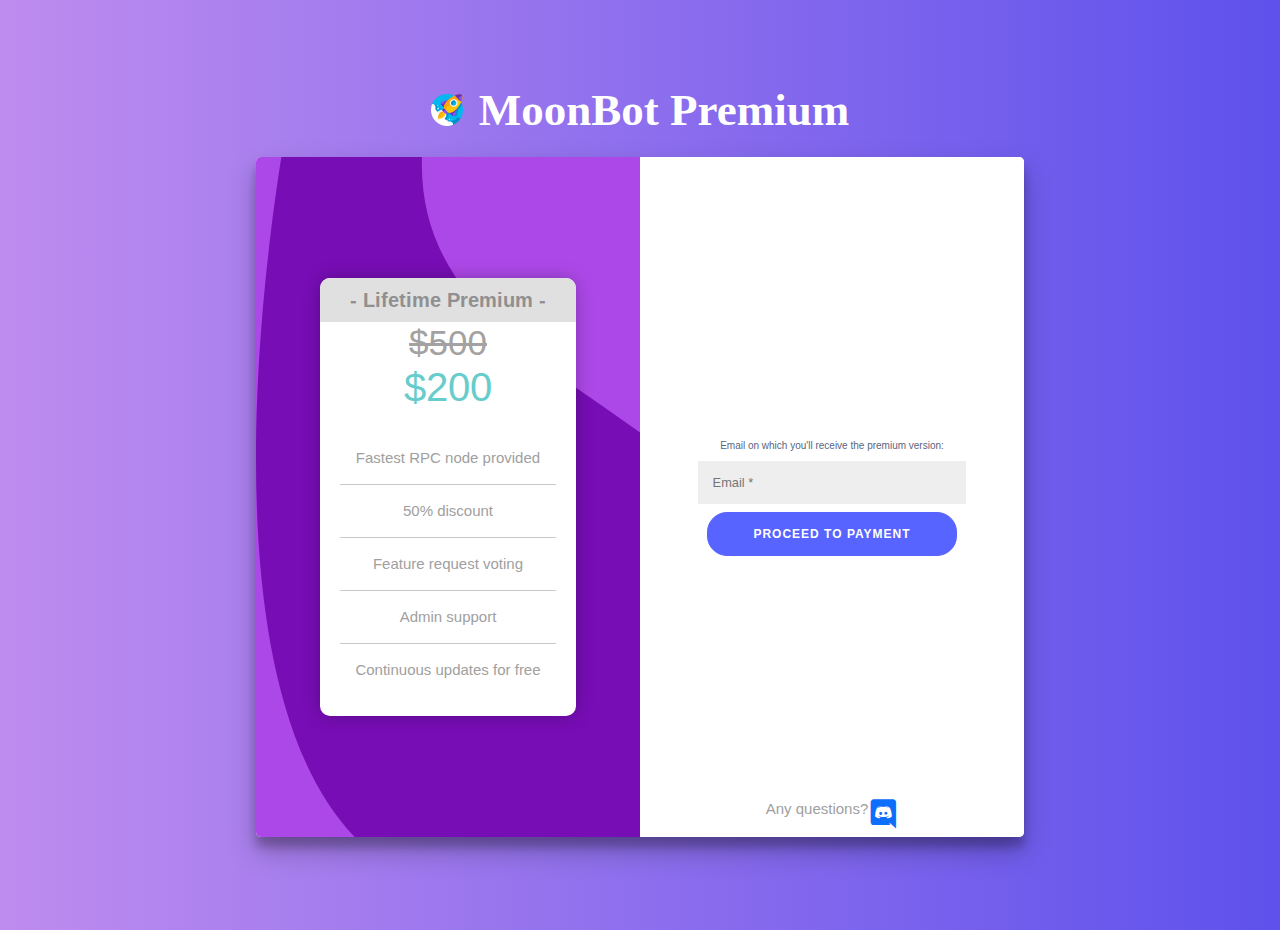
<file: wwwroot/purchase.html>
<!DOCTYPE html>
<html class="no-js" lang="">

<head>
	<meta charset="utf-8" />
	<meta http-equiv="x-ua-compatible" content="ie=edge" />
	<title>MoonBot - Multiplatform snipe bot</title>
	<meta property="og:title" content="MoonBot - Multiplatform snipe bot">
	<meta property="og:description" content="Moonbot helps you snipe tokens as soon as they become available, getting you the best price possible!">
	<meta property="og:image" content="https://moonbotapp.com/assets/img/hero/app-main-og.png">
	<meta property="og:type" content="article" />
	<meta property="og:url" content="https://moonbotapp.com/" />
	<meta name="description" content="Moonbot helps you buy tokens as soon as they become available, getting you the best price possible!" />
	<meta name="viewport" content="width=device-width, initial-scale=1" />
	<link rel="shortcut icon" type="image/x-icon" href="assets/img/logo/32x32.png" />
	<!-- ======== CSS here ======== -->
	<link rel="stylesheet" href="assets/css/bootstrap.min.css" />
	<link rel="stylesheet" href="assets/css/lineicons.css" />
	<link rel="stylesheet" href="assets/css/main.css" />
	<link rel="stylesheet" href="assets/css/emailForm.css" />
</head>

<body>
	<!-- ======== header end ======== -->
	<!-- ======== hero-section start ======== -->
	<header class="header-email">
		<div class="navbar">
			<a class="navbar-brand" href="index.html">
				<img src="assets/img/logo/32x32.png" alt="Logo" />
			</a>
			<h1 style="font-family: 'Trebuchet MS';">MoonBot Premium</h1>
		</div>
	</header>
	<section id="home" class="hero-section-price-contact-container">
		<div class="price-contact-container">
			<div class="price-contact-form-container">
				<div class="left-container">
					<div class="left-inner-container">

						<div class="price-table-wrapper">

							<div class="pricing-table featured-table">
								<h2 class="pricing-table__header">- Lifetime Premium -</h2>
								<h3 class="pricing-table-previous__price">$500</h3>
								<h3 class="pricing-table__price">$200</h3>
								<ul class="pricing-table__list">
									<li>Fastest RPC node provided</li>
									<li>50% discount</li>
									<li>Feature request voting</li>
									<li>Admin support</li>
									<li>Continuous updates for free</li>
								</ul>
							</div>

						</div>
					</div>
				</div>
				<div class="right-container">
					<div class="right-inner-container">
						<form>
							<label for="email-id-input">Email on which you'll receive the premium version:</label>
							<input id="email-id-input" type="email" placeholder="Email *" />

							<button id="payment-proceed-btn" class="button-form">Proceed to payment</button>
						</form>
					</div>
					<div class="footer-container">
						<div class="support_url">
							Any questions? <span><a href="https://discord.gg/wcY3AHeYpC" target="_blank"><i class="lni lni-discord"></i></a></span>
						</div>
					</div>
				</div>
			</div>
		</div>
	</section>
	<!-- ======== JS here ======== -->
	<script src="assets/js/bootstrap.bundle.min.js"></script>
	<script>
        var currentPrice = 200;
        document.getElementById('payment-proceed-btn').addEventListener('click', (e) => {
            e.preventDefault();
            var button = document.getElementById('payment-proceed-btn');
            button.disabled = true;

            var emailId = document.getElementById('email-id-input').value;

            var emailRegex = /^[^\s@]+@[^\s@]+\.[^\s@]+$/;

            if (!emailRegex.test(emailId)) {
                alert("Please enter a valid email address for the email.");
                button.disabled = false;
                return;
            }

            // Prepare the request body
            var requestBody = {
                "price_amount": currentPrice,
                "price_currency": "usd",
                "order_id": emailId,
                "order_description": "MoonBot Premium",
                "ipn_callback_url": "https://api.moonbotapp.com/notify",
                "success_url": "https://api.moonbotapp.com/notify",
                "cancel_url": "https://api.moonbotapp.com/notify"
            };

            // Send POST request
            fetch('https://api.nowpayments.io/v1/invoice', {
                method: 'POST',
                headers: {
                    'Content-Type': 'application/json',
                    'x-api-key': 'PAEBAXB-KM04G73-HGDM12J-FF5BWTP'
                },
                body: JSON.stringify(requestBody)
            })
                .then(response => {
                    if (response.ok) {
                        return response.json();
                    } else {
                        throw new Error('Failed to proceed');
                    }
                })
                .then(data => {
                    console.log(data);
                    window.location.href = data.invoice_url;
					var newTab = window.open(data.invoice_url, '_blank'); // Open the invoice URL in a new tab
					window.close(); // Close the current tab
                })
                .catch(error => {
                    console.error(error);
                })
                .finally(() => {
                    button.disabled = false;
                })
        });

	</script>
</body>
</html>
</file>
<file: wwwroot/assets/css/main.css>
@import url("https://fonts.googleapis.com/css2?family=Arimo:wght@400;700&family=Open+Sans&display=swap");

.hero-section .hero-content .scroll-bottom, .feature-section .single-feature .icon, .box-style .icon, .footer .widget-wrapper .footer-widget .socials li a {
    display: -webkit-box;
    display: -ms-flexbox;
    display: flex;
    -webkit-box-pack: center;
    -ms-flex-pack: center;
    justify-content: center;
    -webkit-box-align: center;
    -ms-flex-align: center;
    align-items: center;
}

.app-img {
    border-radius: 15px;
    max-width: 590px;
    height: auto;
    width: 100%;
}


/*===========================
    01.COMMON css 
===========================*/
html {
    scroll-behavior: smooth;
}

body {
    font-family: Arimo;
    font-weight: normal;
    font-style: normal;
    color: #5B657E;
    overflow-x: hidden;
}

* {
    margin: 0;
    padding: 0;
    -webkit-box-sizing: border-box;
    box-sizing: border-box;
}

a:focus,
input:focus,
textarea:focus,
button:focus,
.btn:focus,
.btn.focus,
.btn:not(:disabled):not(.disabled).active,
.btn:not(:disabled):not(.disabled):active {
    text-decoration: none;
    outline: none;
    -webkit-box-shadow: none;
    box-shadow: none;
}

a:hover {
    color: #5864FF;
}

a {
    -webkit-transition: all 0.3s ease-out 0s;
    transition: all 0.3s ease-out 0s;
}

    a,
    a:focus,
    a:hover {
        text-decoration: none;
    }

i,
span,
a {
    display: inline-block;
}

audio,
canvas,
iframe,
img,
svg,
video {
    vertical-align: middle;
}

h1,
h2,
h3,
h4,
h5,
h6 {
    font-family: Arimo;
    font-weight: 700;
    margin: 0px;
    color: #162447;
}

.section-title p {
    font-size: 18px;
    line-height: 28px;
}

h1 a,
h2 a,
h3 a,
h4 a,
h5 a,
h6 a {
    color: inherit;
}

h1 {
    font-size: 45px;
}

@media only screen and (min-width: 1200px) and (max-width: 1399px) {
    .section-title h2 {
        font-size: 40px;
    }
}

@media only screen and (min-width: 992px) and (max-width: 1199px) {
    .section-title h2 {
        font-size: 35px;
    }
}

@media only screen and (min-width: 768px) and (max-width: 991px) {
    .section-title h2 {
        font-size: 40px;
    }
}

@media (max-width: 767px) {
    .section-title h2 {
        font-size: 28px;
    }
  
}

@media only screen and (min-width: 480px) and (max-width: 767px) {
    .section-title h2 {
        font-size: 32px;
    }
}

.section-title span {
    font-size: 25px;
    color: #162447;
    margin-bottom: 30px;
    display: -webkit-box;
    display: -ms-flexbox;
    display: flex;
    -webkit-box-align: center;
    -ms-flex-align: center;
    align-items: center;
}

@media (max-width: 767px) {
    .section-title span {
        font-size: 18px;
    }
}

.section-title span img {
    max-width: 100%;
    margin-right: 20px;
}

h2 {
    font-size: 30px;
}

h3 {
    font-size: 25px;
}

h4 {
    font-size: 20px;
}

h5 {
    font-size: 18px;
}

h6 {
    font-size: 16px;
}

ul,
ol {
    margin: 0px;
    padding: 0px;
    list-style-type: none;
}

p {
    font-size: 18px;
    font-weight: 400;
    line-height: 26px;
    margin: 0px;
    font-family: "Open Sans", sans-serif;
}

.img-bg {
    background-position: center center;
    background-size: cover;
    background-repeat: no-repeat;
    width: 100%;
    height: 100%;
}

.error {
    color: orangered;
}

.success {
    color: green;
}

@media (max-width: 767px) {
    .container {
        padding-left: 20px;
        padding-right: 20px;
    }
}

.main-btn {
    display: inline-block;
    font-weight: 700;
    text-align: center;
    white-space: nowrap;
    vertical-align: middle;
    -webkit-user-select: none;
    -moz-user-select: none;
    -ms-user-select: none;
    user-select: none;
    padding: 18px 38px;
    font-size: 18px;
    border-radius: 50px;
    color: #fff;
    cursor: pointer;
    z-index: 5;
    -webkit-transition: all 0.4s ease-in-out;
    transition: all 0.4s ease-in-out;
    border: none;
    background: #5864FF;
    overflow: hidden;
    margin: 0 10px 0 0;
}
.purchase-button {
    margin-top: 10px;
    padding: 0.3rem 3rem;
}
.purchase-button span{
    color:gold;
    font-size:15px;
}

#download-btn {
    margin-top: 10px;
}
    .main-btn:hover {
        color: #fff;
    }

    .main-btn.border-btn {
        border: 2px solid #5864FF;
        background: transparent;
        color: #5864FF;
    }

.button--loading {
    padding-left: 70px;
}

.button__loader--hide {
    display:none;
}

.loader, .loader:after {
    border-radius: 50%;
    width: 20px;
    height: 20px;
}

.loader {
    font-size: 10px;
    position: relative;
    text-indent: -9999em;
    border-top: 4px solid rgba(255, 255, 255, 0.2);
    border-right: 4px solid rgba(255, 255, 255, 0.2);
    border-bottom: 4px solid rgba(255, 255, 255, 0.2);
    border-left: 4px solid #ffffff;
    transform: translateZ(0);
    animation: loaderSpin 1.1s infinite linear;
}

.button__loader {
    float: left;
    position: absolute;
    left: 30px;
    top: 21px;
    transition: all .2s;
}

@keyframes loaderSpin {
    0% {
        transform: rotate(0deg);
    }

    100% {
        transform: rotate(360deg);
    }
}

.btn-hover {
    position: relative;
    overflow: hidden;
}

    .btn-hover::after {
        content: "";
        position: absolute;
        width: 0%;
        height: 0%;
        border-radius: 50%;
        background: rgba(0, 0, 0, 0.05);
        top: 50%;
        left: 50%;
        padding: 50%;
        z-index: -1;
        -webkit-transition: all 0.3s ease-out 0s;
        transition: all 0.3s ease-out 0s;
        -webkit-transform: translate3d(-50%, -50%, 0) scale(0);
        transform: translate3d(-50%, -50%, 0) scale(0);
    }

    .btn-hover:hover::after {
        -webkit-transform: translate3d(-50%, -50%, 0) scale(1.3);
        transform: translate3d(-50%, -50%, 0) scale(1.3);
    }

.scroll-top {
    width: 45px;
    height: 45px;
    background: #5864FF;
    display: -webkit-box;
    display: -ms-flexbox;
    display: flex;
    -webkit-box-pack: center;
    -ms-flex-pack: center;
    justify-content: center;
    -webkit-box-align: center;
    -ms-flex-align: center;
    align-items: center;
    font-size: 18px;
    color: #fff;
    border-radius: 5px;
    position: fixed;
    bottom: 30px;
    right: 30px;
    z-index: 9;
    cursor: pointer;
    -webkit-transition: all 0.3s ease-out 0s;
    transition: all 0.3s ease-out 0s;
    -webkit-box-shadow: 0px 0px 10px rgba(0, 0, 0, 0.1);
    box-shadow: 0px 0px 10px rgba(0, 0, 0, 0.1);
}

    .scroll-top:hover {
        color: #fff;
        background: rgba(88, 100, 255, 0.8);
    }

@keyframes animation1 {
    0% {
        -webkit-transform: translateY(30px);
        transform: translateY(30px);
    }

    50% {
        -webkit-transform: translateY(-30px);
        transform: translateY(-30px);
    }

    100% {
        -webkit-transform: translateY(30px);
        transform: translateY(30px);
    }
}

@-webkit-keyframes animation1 {
    0% {
        -webkit-transform: translateY(30px);
        transform: translateY(30px);
    }

    50% {
        -webkit-transform: translateY(-30px);
        transform: translateY(-30px);
    }

    100% {
        -webkit-transform: translateY(30px);
        transform: translateY(30px);
    }
}

/*===== All Preloader Style =====*/
.preloader {
    /* Body Overlay */
    position: fixed;
    top: 0;
    left: 0;
    display: table;
    height: 100%;
    width: 100%;
    /* Change Background Color */
    background: #fff;
    z-index: 99999;
}

    .preloader .loader {
        display: table-cell;
        vertical-align: middle;
        text-align: center;
    }

        .preloader .loader .ytp-spinner {
            position: absolute;
            left: 50%;
            top: 50%;
            width: 64px;
            margin-left: -32px;
            z-index: 18;
            pointer-events: none;
        }

            .preloader .loader .ytp-spinner .ytp-spinner-container {
                pointer-events: none;
                position: absolute;
                width: 100%;
                padding-bottom: 100%;
                top: 50%;
                left: 50%;
                margin-top: -50%;
                margin-left: -50%;
                -webkit-animation: ytp-spinner-linspin 1568.2353ms linear infinite;
                animation: ytp-spinner-linspin 1568.2353ms linear infinite;
            }

                .preloader .loader .ytp-spinner .ytp-spinner-container .ytp-spinner-rotator {
                    position: absolute;
                    width: 100%;
                    height: 100%;
                    -webkit-animation: ytp-spinner-easespin 5332ms cubic-bezier(0.4, 0, 0.2, 1) infinite both;
                    animation: ytp-spinner-easespin 5332ms cubic-bezier(0.4, 0, 0.2, 1) infinite both;
                }

                    .preloader .loader .ytp-spinner .ytp-spinner-container .ytp-spinner-rotator .ytp-spinner-left {
                        position: absolute;
                        top: 0;
                        left: 0;
                        bottom: 0;
                        overflow: hidden;
                        right: 50%;
                    }

                    .preloader .loader .ytp-spinner .ytp-spinner-container .ytp-spinner-rotator .ytp-spinner-right {
                        position: absolute;
                        top: 0;
                        right: 0;
                        bottom: 0;
                        overflow: hidden;
                        left: 50%;
                    }

        .preloader .loader .ytp-spinner-circle {
            -webkit-box-sizing: border-box;
            box-sizing: border-box;
            position: absolute;
            width: 200%;
            height: 100%;
            border-style: solid;
            /* Spinner Color */
            border-color: #5864FF #5864FF #ddd;
            border-radius: 50%;
            border-width: 6px;
        }

        .preloader .loader .ytp-spinner-left .ytp-spinner-circle {
            left: 0;
            right: -100%;
            border-right-color: #ddd;
            -webkit-animation: ytp-spinner-left-spin 1333ms cubic-bezier(0.4, 0, 0.2, 1) infinite both;
            animation: ytp-spinner-left-spin 1333ms cubic-bezier(0.4, 0, 0.2, 1) infinite both;
        }

        .preloader .loader .ytp-spinner-right .ytp-spinner-circle {
            left: -100%;
            right: 0;
            border-left-color: #ddd;
            -webkit-animation: ytp-right-spin 1333ms cubic-bezier(0.4, 0, 0.2, 1) infinite both;
            animation: ytp-right-spin 1333ms cubic-bezier(0.4, 0, 0.2, 1) infinite both;
        }

/* Preloader Animations */
@-webkit-keyframes ytp-spinner-linspin {
    to {
        -webkit-transform: rotate(360deg);
        transform: rotate(360deg);
    }
}

@keyframes ytp-spinner-linspin {
    to {
        -webkit-transform: rotate(360deg);
        transform: rotate(360deg);
    }
}

@-webkit-keyframes ytp-spinner-easespin {
    12.5% {
        -webkit-transform: rotate(135deg);
        transform: rotate(135deg);
    }

    25% {
        -webkit-transform: rotate(270deg);
        transform: rotate(270deg);
    }

    37.5% {
        -webkit-transform: rotate(405deg);
        transform: rotate(405deg);
    }

    50% {
        -webkit-transform: rotate(540deg);
        transform: rotate(540deg);
    }

    62.5% {
        -webkit-transform: rotate(675deg);
        transform: rotate(675deg);
    }

    75% {
        -webkit-transform: rotate(810deg);
        transform: rotate(810deg);
    }

    87.5% {
        -webkit-transform: rotate(945deg);
        transform: rotate(945deg);
    }

    to {
        -webkit-transform: rotate(1080deg);
        transform: rotate(1080deg);
    }
}

@keyframes ytp-spinner-easespin {
    12.5% {
        -webkit-transform: rotate(135deg);
        transform: rotate(135deg);
    }

    25% {
        -webkit-transform: rotate(270deg);
        transform: rotate(270deg);
    }

    37.5% {
        -webkit-transform: rotate(405deg);
        transform: rotate(405deg);
    }

    50% {
        -webkit-transform: rotate(540deg);
        transform: rotate(540deg);
    }

    62.5% {
        -webkit-transform: rotate(675deg);
        transform: rotate(675deg);
    }

    75% {
        -webkit-transform: rotate(810deg);
        transform: rotate(810deg);
    }

    87.5% {
        -webkit-transform: rotate(945deg);
        transform: rotate(945deg);
    }

    to {
        -webkit-transform: rotate(1080deg);
        transform: rotate(1080deg);
    }
}

@-webkit-keyframes ytp-spinner-left-spin {
    0% {
        -webkit-transform: rotate(130deg);
        transform: rotate(130deg);
    }

    50% {
        -webkit-transform: rotate(-5deg);
        transform: rotate(-5deg);
    }

    to {
        -webkit-transform: rotate(130deg);
        transform: rotate(130deg);
    }
}

@keyframes ytp-spinner-left-spin {
    0% {
        -webkit-transform: rotate(130deg);
        transform: rotate(130deg);
    }

    50% {
        -webkit-transform: rotate(-5deg);
        transform: rotate(-5deg);
    }

    to {
        -webkit-transform: rotate(130deg);
        transform: rotate(130deg);
    }
}

@-webkit-keyframes ytp-right-spin {
    0% {
        -webkit-transform: rotate(-130deg);
        transform: rotate(-130deg);
    }

    50% {
        -webkit-transform: rotate(5deg);
        transform: rotate(5deg);
    }

    to {
        -webkit-transform: rotate(-130deg);
        transform: rotate(-130deg);
    }
}

@keyframes ytp-right-spin {
    0% {
        -webkit-transform: rotate(-130deg);
        transform: rotate(-130deg);
    }

    50% {
        -webkit-transform: rotate(5deg);
        transform: rotate(5deg);
    }

    to {
        -webkit-transform: rotate(-130deg);
        transform: rotate(-130deg);
    }
}

/*===== NAVBAR =====*/
.navbar-area {
    position: absolute;
    top: 0;
    left: 0;
    width: 100%;
    z-index: 99;
    -webkit-transition: all 0.3s ease-out 0s;
    transition: all 0.3s ease-out 0s;
}

.navbar h1 {
    color: white;
}

.sticky {
    position: fixed;
    z-index: 99;
    background-color: rgba(255, 255, 255, 0.8);
    -webkit-backdrop-filter: blur(5px);
    backdrop-filter: blur(5px);
    -webkit-box-shadow: inset 0 -1px 0 0 rgba(0, 0, 0, 0.1);
    box-shadow: inset 0 -1px 0 0 rgba(0, 0, 0, 0.1);
    -webkit-transition: all 0.3s ease-out 0s;
    transition: all 0.3s ease-out 0s;
}

    .sticky .navbar {
        padding: 10px 0;
    }

@media only screen and (min-width: 768px) and (max-width: 991px), (max-width: 767px) {
    .sticky .navbar {
        padding: 15px 0;
    }
}

.sticky .navbar .navbar-nav .nav-item a {
    color: #162447;
}

.sticky .navbar h1 {
    color: #162447;
}

.sticky .navbar .navbar-nav .nav-item a::before {
    color: #162447;
}

.sticky .navbar .navbar-toggler .toggler-icon {
    background: #162447;
}

.navbar {
    padding: 0;
    border-radius: 5px;
    position: relative;
    -webkit-transition: all 0.3s ease-out 0s;
    transition: all 0.3s ease-out 0s;
    padding: 20px 0;
}

@media only screen and (min-width: 768px) and (max-width: 991px), (max-width: 767px) {
    .navbar {
        padding: 17px 0;
    }
}

.navbar-brand {
    padding: 0;
}

    .navbar-brand img {
        max-width: 180px;
    }

.navbar-toggler {
    padding: 0;
}

    .navbar-toggler:focus {
        outline: none;
        -webkit-box-shadow: none;
        box-shadow: none;
    }

    .navbar-toggler .toggler-icon {
        width: 30px;
        height: 2px;
        background-color: #fff;
        display: block;
        margin: 5px 0;
        position: relative;
        -webkit-transition: all 0.3s ease-out 0s;
        transition: all 0.3s ease-out 0s;
    }

    .navbar-toggler.active .toggler-icon:nth-of-type(1) {
        -webkit-transform: rotate(45deg);
        transform: rotate(45deg);
        top: 7px;
    }

    .navbar-toggler.active .toggler-icon:nth-of-type(2) {
        opacity: 0;
    }

    .navbar-toggler.active .toggler-icon:nth-of-type(3) {
        -webkit-transform: rotate(135deg);
        transform: rotate(135deg);
        top: -7px;
    }

@media only screen and (min-width: 768px) and (max-width: 991px), (max-width: 767px) {
    .navbar-collapse {
        position: absolute;
        top: 100%;
        left: 0;
        width: 100%;
        background-color: #fff;
        z-index: 9;
        -webkit-box-shadow: 0px 15px 20px 0px rgba(0, 0, 0, 0.1);
        box-shadow: 0px 15px 20px 0px rgba(0, 0, 0, 0.1);
    }
}

@media only screen and (min-width: 768px) and (max-width: 991px), (max-width: 767px) {
    .navbar-nav {
        padding: 20px 30px;
    }
}

.navbar-nav .nav-item h1 {
    color: white;
}

.navbar-nav .nav-item {
    position: relative;
    margin-left: 40px;
}

@media only screen and (min-width: 768px) and (max-width: 991px), (max-width: 767px) {
    .navbar-nav .nav-item {
        margin-left: 0px;
    }
}

.navbar-nav .nav-item a {
    font-size: 18px;
    font-weight: 400;
    color: #fff;
    -webkit-transition: all 0.3s ease-out 0s;
    transition: all 0.3s ease-out 0s;
    padding: 12px 0;
    position: relative;
    z-index: 1;
}

    .navbar-nav .nav-item a::before {
        content: "";
        position: absolute;
        height: 5px;
        width: 0;
        border-radius: 16px;
        background: #fdd446;
        bottom: 15px;
        left: 0;
        z-index: -1;
        -webkit-transition: all 0.3s ease-out 0s;
        transition: all 0.3s ease-out 0s;
    }

@media only screen and (min-width: 768px) and (max-width: 991px), (max-width: 767px) {
    .navbar-nav .nav-item a::before {
        top: auto;
        bottom: 0;
    }
}

@media only screen and (min-width: 768px) and (max-width: 991px), (max-width: 767px) {
    .navbar-nav .nav-item a {
        display: inline-block;
        padding: 6px 0px;
        color: #162447;
    }
}

.navbar-nav .nav-item a:hover::before, .navbar-nav .nav-item a.active::before {
    width: 100%;
}

/* ====== hero-area ===== */
.hero-section {
    position: relative;
    z-index: 1;
    padding: 220px 0 160px 0;
    background-image: url("../img/hero/hero-bg.svg");
    background-position: top center;
    background-repeat: no-repeat;
    background-size: 130em;
}

@media (max-width: 767px) {
    .hero-section {
        padding-top: 130px;
    }
}

.hero-section .hero-content {
    margin-bottom: 100px;
}

@media only screen and (min-width: 768px) and (max-width: 991px), (max-width: 767px) {
    .hero-section .hero-content {
        margin-bottom: 0px;
    }
}

.hero-section .hero-content h1 {
    font-size: 60px;
    margin-bottom: 35px;
    color: #fff;
    font-family:sans-serif;
}

@media only screen and (min-width: 1200px) and (max-width: 1399px) {
    .hero-section .hero-content h1 {
        font-size: 52px;
    }
}

@media only screen and (min-width: 992px) and (max-width: 1199px) {
    .hero-section .hero-content h1 {
        font-size: 42px;
    }
}

@media (max-width: 767px) {
    .hero-section .hero-content h1 {
        font-size: 32px;
    }
}

@media only screen and (min-width: 480px) and (max-width: 767px) {
    .hero-section .hero-content h1 {
        font-size: 42px;
    }
}

.hero-section .hero-content p {
    margin-bottom: 40px;
    font-size: 18px;
    line-height: 28px;
    color: #fff;
}

@media only screen and (min-width: 1400px) {
    .hero-section .hero-content p {
        padding-right: 120px;
    }
}

@media only screen and (min-width: 1200px) and (max-width: 1399px) {
    .hero-section .hero-content p {
        padding-right: 70px;
    }
}

.hero-section .hero-content .main-btn {
    border-color: #fff;
    color: #fff;
}

    .hero-section .hero-content .main-btn::after {
        background: rgba(255, 255, 255, 0.15);
    }

.purchase-button {

}



.hero-section .hero-content .scroll-bottom {
    position: absolute;
    width: 40px;
    height: 40px;
    border-radius: 50%;
    background: #fff;
    border: 3px solid #5864FF;
    color: #5864FF;
    left: 15px;
    bottom: 0;
    z-index: 9;
}

    .hero-section .hero-content .scroll-bottom i {
        font-weight: 700;
    }

@media only screen and (min-width: 768px) and (max-width: 991px), (max-width: 767px) {
    .hero-section .hero-img {
        padding-top: 30px;
        padding-bottom: 50px;
    }
}

@media only screen and (min-width: 768px) and (max-width: 991px), (max-width: 767px) {
    .hero-section .hero-img img {
        width: 100%;
    }
}

.hero-section .hero-shape .shape {
    position: absolute;
    z-index: -1;
}

    .hero-section .hero-shape .shape.shape-1 {
        top: -285px;
        right: -300px;
    }

@media only screen and (min-width: 1200px) and (max-width: 1399px) {
    .hero-section .hero-shape .shape.shape-1 {
        top: -420px;
        right: -550px;
    }
}

@media only screen and (min-width: 992px) and (max-width: 1199px) {
    .hero-section .hero-shape .shape.shape-1 {
        top: -400px;
        right: -550px;
    }
}

@media only screen and (min-width: 768px) and (max-width: 991px) {
    .hero-section .hero-shape .shape.shape-1 {
        display: none;
    }
}

@media (max-width: 767px) {
    .hero-section .hero-shape .shape.shape-1 {
        display: none;
    }
}

/* ====== feature css ====== */
@media (max-width: 767px) {
    .feature-section.pt-120 {
        padding-top: 0px;
    }
}

.feature-section .single-feature {
    text-align: center;
    padding: 30px 10px;
}

@media only screen and (min-width: 1400px) {
    .feature-section .single-feature {
        padding: 30px 40px;
    }
}

.feature-section .single-feature .icon {
    width: 130px;
    height: 130px;
    border-radius: 50%;
    background: rgba(88, 100, 255, 0.1);
    color: #8a44e7;
    margin: auto;
    margin-bottom: 30px;
    font-size: 65px;
    line-height: 1;
}

.feature-section .single-feature .content h3 {
    margin-bottom: 20px;
}

.feature-section .single-feature .content p {
    font-size: 18px;
    line-height: 28px;
}

.box-style {
    border-radius: 39px;
    background: #fff;
    -webkit-box-shadow: 0px 0px 59px rgba(214, 214, 214, 0.35);
    box-shadow: 0px 0px 59px rgba(214, 214, 214, 0.35);
    padding: 50px 30px 30px;
    border-bottom: 5px solid;
    text-align: center;
    margin-bottom: 40px;
}

@media only screen and (min-width: 1400px) {
    .box-style {
        padding: 50px 40px 30px;
    }
}

@media only screen and (min-width: 992px) and (max-width: 1199px) {
    .box-style {
        padding: 50px 20px 30px;
    }
}

.box-style .icon {
    width: 85px;
    height: 85px;
    margin: auto;
    margin-bottom: 30px;
    font-size: 70px;
}

.box-style .content h3 {
    margin-bottom: 25px;
}

@media only screen and (min-width: 992px) and (max-width: 1199px) {
    .box-style .content h3 {
        font-size: 22px;
    }
}

.box-style .content p {
    margin-bottom: 30px;
    font-size: 18px;
    line-height: 26px;
}

.box-style .content a {
    color: #5B657E;
    font-size: 30px;
    font-weight: 700;
}

.box-style .content ul li {
    margin-bottom: 5px;
}

.box-style .content a.main-btn {
    padding: 10px 30px;
    font-size: 18px;
    font-weight: 400;
    color: #fff;
}

    .box-style .content a.main-btn.border-btn {
        color: #5B657E;
    }

        .box-style .content a.main-btn.border-btn:hover {
            color: #5864FF;
        }

            .box-style .content a.main-btn.border-btn:hover::after {
                background: rgba(88, 100, 255, 0.2);
            }

.box-style.color-1 {
    border-color: #ff92a5;
}

    .box-style.color-1 .icon {
        color: #ff92a5;
    }

    .box-style.color-1 .content a:hover {
        color: #ff92a5;
    }

.box-style.color-2 {
    border-color: #5864FF;
}

    .box-style.color-2 .icon {
        color: #5864FF;
    }

    .box-style.color-2 .content a:hover {
        color: #5864FF;
    }

    .box-style.color-2 .content .main-btn:hover {
        color: #fff;
    }

.box-style.color-3 {
    border-color: #b89cfe;
}

    .box-style.color-3 .icon {
        color: #b89cfe;
    }

    .box-style.color-3 .content a:hover {
        color: #b89cfe;
    }

/* ===== about css ====== */
.about-section {
    position: relative;
    z-index: 1;
}

@media (max-width: 767px) {
    .about-section.pt-150 {
        padding-top: 30px;
    }
}

.about-section .about-img {
    position: relative;
    z-index: 1;
    padding: 75px 0;
}

@media only screen and (min-width: 768px) and (max-width: 991px), (max-width: 767px) {
    .about-section .about-img {
        margin-bottom: 20px;
        padding: 0 0 25px 0;
    }
}

.about-section .about-img .shape {
    position: absolute;
    z-index: -1;
}

    .about-section .about-img .shape.shape-1 {
        top: 50%;
        -webkit-transform: translateY(-50%);
        transform: translateY(-50%);
        left: -70px;
        width: 40em;
    }

@media only screen and (min-width: 992px) and (max-width: 1199px) {
    .about-section .about-img .shape.shape-1 {
        width: 80%;
    }
}

@media (max-width: 767px) {
    .about-section .about-img .shape.shape-1 {
        width: 70%;
    }
}

.about-section .about-img .shape.shape-2 {
    bottom: 0;
    right: 50px;
}

@media only screen and (min-width: 992px) and (max-width: 1199px) {
    .about-section .about-img .shape.shape-2 {
        width: 75%;
    }
}

@media only screen and (min-width: 768px) and (max-width: 991px) {
    .about-section .about-img .shape.shape-2 {
        right: 120px;
    }
}

@media (max-width: 767px) {
    .about-section .about-img .shape.shape-2 {
        bottom: 30px;
    }
}

.about-section .about-img-2 {
    position: relative;
    z-index: 1;
    padding: 75px 0;
}

@media only screen and (min-width: 768px) and (max-width: 991px), (max-width: 767px) {
    .about-section .about-img-2 {
        margin-bottom: 50px;
        padding: 0;
    }
}

.about-section .about-img-2 .shape {
    position: absolute;
    z-index: -1;
}

    .about-section .about-img-2 .shape.shape-1 {
        top: 50%;
        -webkit-transform: translateY(-50%);
        transform: translateY(-50%);
        right: -70px;
        width: 40em;
    }

@media only screen and (min-width: 992px) and (max-width: 1199px) {
    .about-section .about-img-2 .shape.shape-1 {
        width: 80%;
    }
}

@media (max-width: 767px) {
    .about-section .about-img-2 .shape.shape-1 {
        /*width: 70%;*/
        display: none;
    }
}

.about-section .about-img-2 .shape.shape-2 {
    bottom: 0;
    left: 50px;
}

@media only screen and (min-width: 992px) and (max-width: 1199px) {
    .about-section .about-img-2 .shape.shape-2 {
        width: 75%;
    }
}

@media only screen and (min-width: 768px) and (max-width: 991px) {
    .about-section .about-img-2 .shape.shape-2 {
        left: 120px;
    }
}

@media (max-width: 767px) {
    .about-section .about-img-2 .shape.shape-2 {
        display: none;
    }

    .contact-btn {
        margin-top: 10px;
    }
}
ul li {
    font-family: sans-serif;
}
.about-section .about-content ul li {
    padding-left: 40px;
    font-size: 20px;
    font-weight: 600;
    margin-bottom: 25px;
    position: relative;

}

    .about-section .about-content ul li::before {
        content: "";
        width: 18px;
        height: 18px;
        border-radius: 50%;
        background: #5864FF;
        position: absolute;
        left: 0;
        top: 6.5px;
        -webkit-box-shadow: 0px 14px 15px rgba(78, 110, 241, 0.26);
        box-shadow: 0px 14px 15px rgba(78, 110, 241, 0.26);
    }

/* ====== feature-extended css ====== */
.feature-extended-section .feature-extended-wrapper {
    padding: 70px 0;
    background: rgba(88, 100, 255, 0.1);
}

.feature-extended-section .single-feature-extended {
    padding: 30px;
}

@media only screen and (min-width: 992px) and (max-width: 1199px) {
    .feature-extended-section .single-feature-extended {
        padding: 30px 10px;
    }
}

@media only screen and (min-width: 768px) and (max-width: 991px) {
    .feature-extended-section .single-feature-extended {
        padding: 30px 0px;
    }
}

.feature-extended-section .single-feature-extended .icon {
    font-size: 65px;
    line-height: 1;
    margin-bottom: 30px;
    color: #5864FF;
}

.feature-extended-section .single-feature-extended .content h3 {
    margin-bottom: 20px;
}

.feature-extended-section .single-feature-extended .content p {
    font-size: 18px;
    font-weight: 400;
    line-height: 28px;
}

/* ======= subscribe css ======= */
@media (max-width: 767px) {
    .subscribe-section .section-title h2 {
        font-size: 24px;
    }
}

@media only screen and (min-width: 480px) and (max-width: 767px) {
    .subscribe-section .section-title h2 {
        font-size: 32px;
    }
}

.subscribe-section .subscribe-wrapper {
    background-image: url("../img/subscribe/subscribe-bg.svg");
    padding: 65px 50px 50px;
    border-radius: 30px;
}

@media (max-width: 767px) {
    .subscribe-section .subscribe-wrapper {
        padding-left: 20px;
        padding-right: 20px;
    }
}

@media only screen and (min-width: 480px) and (max-width: 767px) {
    .subscribe-section .subscribe-wrapper {
        padding-left: 30px;
        padding-right: 30px;
    }
}

.subscribe-section .subscribe-wrapper .subscribe-form {
    position: relative;
    margin-bottom: 15px;
}

    .subscribe-section .subscribe-wrapper .subscribe-form input {
        width: 100%;
        padding: 20px 30px;
        padding-right: 142px;
        border-radius: 18px;
        background: #fff;
        color: #5B657E;
        border: 1px solid transparent;
        -webkit-transition: all 0.3s ease-out 0s;
        transition: all 0.3s ease-out 0s;
    }

        .subscribe-section .subscribe-wrapper .subscribe-form input:focus {
            -webkit-box-shadow: 0px 0px 15px rgba(255, 255, 255, 0.35);
            box-shadow: 0px 0px 15px rgba(255, 255, 255, 0.35);
        }

        .subscribe-section .subscribe-wrapper .subscribe-form input::-webkit-input-placeholder {
            opacity: 0.7;
            color: #5B657E;
        }

        .subscribe-section .subscribe-wrapper .subscribe-form input:-ms-input-placeholder {
            opacity: 0.7;
            color: #5B657E;
        }

        .subscribe-section .subscribe-wrapper .subscribe-form input::-ms-input-placeholder {
            opacity: 0.7;
            color: #5B657E;
        }

        .subscribe-section .subscribe-wrapper .subscribe-form input::placeholder {
            opacity: 0.7;
            color: #5B657E;
        }

    .subscribe-section .subscribe-wrapper .subscribe-form button {
        position: absolute;
        top: 2px;
        right: 2px;
        padding: 17.5px 25px;
        font-weight: 700;
        font-size: 18px;
        border-radius: 18px;
    }

@media (max-width: 767px) {
    .subscribe-section .subscribe-wrapper .subscribe-form button {
        position: static;
        margin-top: 20px;
        background: #fff;
        color: #5864FF;
        padding: 17.5px 35px;
    }

    .purchase-button {
        margin-top: 10px;
    }
}

@media only screen and (min-width: 480px) and (max-width: 767px) {
    .subscribe-section .subscribe-wrapper .subscribe-form button {
        position: absolute;
        margin-top: 0px;
        color: #fff;
        background: #5864FF;
        padding: 17.5px 25px;
    }
}

/* ======= footer css ======= */
.footer {
    background-image: url("../img/footer/footer-bg.svg");
    background-size: cover;
    background-position: top right;
    padding-top: 10%;
    margin-top: 100px;
}

@media only screen and (min-width: 768px) and (max-width: 991px) {
    .footer {
        padding-top: 250px;
    }
}

@media (max-width: 767px) {
    .footer {
        padding-top: 90px;
        background: #5864FF;
        margin-top: 30px;
    }
}

.footer .widget-wrapper .footer-widget {
    margin-bottom: 40px;
    text-align: center;
}

@media only screen and (min-width: 1400px) {
    .footer .widget-wrapper .footer-widget .desc {
        /*  padding-right: 100px;*/
    }
}

@media only screen and (min-width: 480px) and (max-width: 767px) {
    .footer .widget-wrapper .footer-widget .desc {
        padding-right: 5px;
    }
}

.footer .widget-wrapper .footer-widget .socials {
    display: -webkit-box;
    display: -ms-flexbox;
    display: inline-block;
    -webkit-box-align: center;
    -ms-flex-align: center;
    align-items: center;
}

    .footer .widget-wrapper .footer-widget .socials li {
        margin-right: 20px;
        display: inline-block;
    }

        .footer .widget-wrapper .footer-widget .socials li:last-child {
            margin-right: 0;
        }

        .footer .widget-wrapper .footer-widget .socials li a {
            width: 40px;
            height: 40px;
            border-radius: 50%;
            background: rgba(255, 255, 255, 0.13);
            color: #fff;
        }

            .footer .widget-wrapper .footer-widget .socials li a:hover {
                color: #5864FF;
                background: #fff;
            }

.footer .widget-wrapper .footer-widget h3 {
    margin-bottom: 25px;
    color: #fff;
}

.footer .widget-wrapper .footer-widget ul.links li {
    font-size: 18px;
    line-height: 34px;
}

    .footer .widget-wrapper .footer-widget ul.links li a {
        color: #fff;
    }

        .footer .widget-wrapper .footer-widget ul.links li a:hover {
            padding-left: 8px;
        }

.mt-5 {
    margin-top: 5px;
}

.mt-10 {
    margin-top: 10px;
}

.mt-15 {
    margin-top: 15px;
}

.mt-20 {
    margin-top: 20px;
}

.mt-25 {
    margin-top: 25px;
}

.mt-30 {
    margin-top: 30px;
}

.mt-35 {
    margin-top: 35px;
}

.mt-40 {
    margin-top: 40px;
}

.mt-45 {
    margin-top: 45px;
}

.mt-50 {
    margin-top: 50px;
}

.mt-55 {
    margin-top: 55px;
}

.mt-60 {
    margin-top: 60px;
}

.mt-65 {
    margin-top: 65px;
}

.mt-70 {
    margin-top: 70px;
}

.mt-75 {
    margin-top: 75px;
}

.mt-80 {
    margin-top: 80px;
}

.mt-85 {
    margin-top: 85px;
}

.mt-90 {
    margin-top: 90px;
}

.mt-95 {
    margin-top: 95px;
}

.mt-100 {
    margin-top: 100px;
}

.mt-105 {
    margin-top: 105px;
}

.mt-110 {
    margin-top: 110px;
}

.mt-115 {
    margin-top: 115px;
}

.mt-120 {
    margin-top: 120px;
}

.mt-125 {
    margin-top: 125px;
}

.mt-130 {
    margin-top: 130px;
}

.mt-135 {
    margin-top: 135px;
}

.mt-140 {
    margin-top: 140px;
}

.mt-145 {
    margin-top: 145px;
}

.mt-150 {
    margin-top: 150px;
}

.mt-155 {
    margin-top: 155px;
}

.mt-160 {
    margin-top: 160px;
}

.mt-165 {
    margin-top: 165px;
}

.mt-170 {
    margin-top: 170px;
}

.mt-175 {
    margin-top: 175px;
}

.mt-180 {
    margin-top: 180px;
}

.mt-185 {
    margin-top: 185px;
}

.mt-190 {
    margin-top: 190px;
}

.mt-195 {
    margin-top: 195px;
}

.mt-200 {
    margin-top: 200px;
}

.mt-205 {
    margin-top: 205px;
}

.mt-210 {
    margin-top: 210px;
}

.mt-215 {
    margin-top: 215px;
}

.mt-220 {
    margin-top: 220px;
}

.mt-225 {
    margin-top: 225px;
}

.mb-5 {
    margin-bottom: 5px;
}

.mb-10 {
    margin-bottom: 10px;
}

.mb-15 {
    margin-bottom: 15px;
}

.mb-20 {
    margin-bottom: 20px;
}

.mb-25 {
    margin-bottom: 25px;
}

.mb-30 {
    margin-bottom: 30px;
}

.mb-35 {
    margin-bottom: 35px;
}

.mb-40 {
    margin-bottom: 40px;
}

.mb-45 {
    margin-bottom: 45px;
}

.mb-50 {
    margin-bottom: 50px;
}

.mb-55 {
    margin-bottom: 55px;
}

.mb-60 {
    margin-bottom: 60px;
}

.mb-65 {
    margin-bottom: 65px;
}

.mb-70 {
    margin-bottom: 70px;
}

.mb-75 {
    margin-bottom: 75px;
}

.mb-80 {
    margin-bottom: 80px;
}

.mb-85 {
    margin-bottom: 85px;
}

.mb-90 {
    margin-bottom: 90px;
}

.mb-95 {
    margin-bottom: 95px;
}

.mb-100 {
    margin-bottom: 100px;
}

.mb-105 {
    margin-bottom: 105px;
}

.mb-110 {
    margin-bottom: 110px;
}

.mb-115 {
    margin-bottom: 115px;
}

.mb-120 {
    margin-bottom: 120px;
}

.mb-125 {
    margin-bottom: 125px;
}

.mb-130 {
    margin-bottom: 130px;
}

.mb-135 {
    margin-bottom: 135px;
}

.mb-140 {
    margin-bottom: 140px;
}

.mb-145 {
    margin-bottom: 145px;
}

.mb-150 {
    margin-bottom: 150px;
}

.mb-155 {
    margin-bottom: 155px;
}

.mb-160 {
    margin-bottom: 160px;
}

.mb-165 {
    margin-bottom: 165px;
}

.mb-170 {
    margin-bottom: 170px;
}

.mb-175 {
    margin-bottom: 175px;
}

.mb-180 {
    margin-bottom: 180px;
}

.mb-185 {
    margin-bottom: 185px;
}

.mb-190 {
    margin-bottom: 190px;
}

.mb-195 {
    margin-bottom: 195px;
}

.mb-200 {
    margin-bottom: 200px;
}

.mb-205 {
    margin-bottom: 205px;
}

.mb-210 {
    margin-bottom: 210px;
}

.mb-215 {
    margin-bottom: 215px;
}

.mb-220 {
    margin-bottom: 220px;
}

.mb-225 {
    margin-bottom: 225px;
}

.pt-5 {
    padding-top: 5px;
}

.pt-10 {
    padding-top: 10px;
}

.pt-15 {
    padding-top: 15px;
}

.pt-20 {
    padding-top: 20px;
}

.pt-25 {
    padding-top: 25px;
}

.pt-30 {
    padding-top: 30px;
}

.pt-35 {
    padding-top: 35px;
}

.pt-40 {
    padding-top: 40px;
}

.pt-45 {
    padding-top: 45px;
}

.pt-50 {
    padding-top: 50px;
}

.pt-55 {
    padding-top: 55px;
}

.pt-60 {
    padding-top: 60px;
}

.pt-65 {
    padding-top: 65px;
}

.pt-70 {
    padding-top: 70px;
}

.pt-75 {
    padding-top: 75px;
}

.pt-80 {
    padding-top: 80px;
}

.pt-85 {
    padding-top: 85px;
}

.pt-90 {
    padding-top: 90px;
}

.pt-95 {
    padding-top: 95px;
}

.pt-100 {
    padding-top: 100px;
}

.pt-105 {
    padding-top: 105px;
}

.pt-110 {
    padding-top: 110px;
}

.pt-115 {
    padding-top: 115px;
}

.pt-120 {
    padding-top: 0px;
}

.pt-125 {
    padding-top: 125px;
}

.pt-130 {
    padding-top: 130px;
}

.pt-135 {
    padding-top: 135px;
}

.pt-140 {
    padding-top: 140px;
}

.pt-145 {
    padding-top: 145px;
}

.pt-150 {
    padding-top: 150px;
}

.pt-155 {
    padding-top: 155px;
}

.pt-160 {
    padding-top: 160px;
}

.pt-165 {
    padding-top: 165px;
}

.pt-170 {
    padding-top: 170px;
}

.pt-175 {
    padding-top: 175px;
}

.pt-180 {
    padding-top: 180px;
}

.pt-185 {
    padding-top: 185px;
}

.pt-190 {
    padding-top: 190px;
}

.pt-195 {
    padding-top: 195px;
}

.pt-200 {
    padding-top: 200px;
}

.pt-205 {
    padding-top: 205px;
}

.pt-210 {
    padding-top: 210px;
}

.pt-215 {
    padding-top: 215px;
}

.pt-220 {
    padding-top: 220px;
}

.pt-225 {
    padding-top: 225px;
}

.pb-5 {
    padding-bottom: 5px;
}

.pb-10 {
    padding-bottom: 10px;
}

.pb-15 {
    padding-bottom: 15px;
}

.pb-20 {
    padding-bottom: 20px;
}

.pb-25 {
    padding-bottom: 25px;
}

.pb-30 {
    padding-bottom: 30px;
}

.pb-35 {
    padding-bottom: 35px;
}

.pb-40 {
    padding-bottom: 40px;
}

.pb-45 {
    padding-bottom: 45px;
}

.pb-50 {
    padding-bottom: 50px;
}

.pb-55 {
    padding-bottom: 55px;
}

.pb-60 {
    padding-bottom: 60px;
}

.pb-65 {
    padding-bottom: 65px;
}

.pb-70 {
    padding-bottom: 70px;
}

.pb-75 {
    padding-bottom: 75px;
}

.pb-80 {
    padding-bottom: 80px;
}

.pb-85 {
    padding-bottom: 85px;
}

.pb-90 {
    padding-bottom: 90px;
}

.pb-95 {
    padding-bottom: 95px;
}

.pb-100 {
    padding-bottom: 100px;
}

.pb-105 {
    padding-bottom: 105px;
}

.pb-110 {
    padding-bottom: 110px;
}

.pb-115 {
    padding-bottom: 115px;
}

.pb-120 {
    padding-bottom: 120px;
}

.pb-125 {
    padding-bottom: 125px;
}

.pb-130 {
    padding-bottom: 130px;
}

.pb-135 {
    padding-bottom: 135px;
}

.pb-140 {
    padding-bottom: 140px;
}

.pb-145 {
    padding-bottom: 145px;
}

.pb-150 {
    padding-bottom: 150px;
}

.pb-155 {
    padding-bottom: 155px;
}

.pb-160 {
    padding-bottom: 160px;
}

.pb-165 {
    padding-bottom: 165px;
}

.pb-170 {
    padding-bottom: 170px;
}

.pb-175 {
    padding-bottom: 175px;
}

.pb-180 {
    padding-bottom: 180px;
}

.pb-185 {
    padding-bottom: 185px;
}

.pb-190 {
    padding-bottom: 190px;
}

.pb-195 {
    padding-bottom: 195px;
}

.pb-200 {
    padding-bottom: 200px;
}

.pb-205 {
    padding-bottom: 205px;
}

.pb-210 {
    padding-bottom: 210px;
}

.pb-215 {
    padding-bottom: 215px;
}

.pb-220 {
    padding-bottom: 220px;
}

.pb-225 {
    padding-bottom: 225px;
}
</file>
<file: wwwroot/assets/css/emailForm.css>
/*body {
    background: #F8F8F8;
}

a {
    text-decoration: none;
}

h1 {
    text-align: center;
    font-family: "Lato", sans-serif;
    font-size: 25px;
    line-height: 32px;
    padding-top: 70px;
}

    h1 a {
        color: #66CCCC;
    }

ul {
    list-style: none;
}
*/
.header-email {
    padding-top: 40px;
}

.navbar {
    padding: 0;
    border-radius: 5px;
    position: relative;
    -webkit-transition: all 0.3s ease-out 0s;
    transition: all 0.3s ease-out 0s;
    padding: 20px 0;
    justify-content: center;
}

.price-table-wrapper {
    font-family: "Lato", sans-serif;
    text-align: center;
}

    .price-table-wrapper .featured-table {
        box-shadow: 0px 0px 19px -3px rgba(0, 0, 0, 0.36);
    }

    .price-table-wrapper .pricing-table {
        display: inline-block;
        /*        border: 1px solid #C8C8C8;*/
        border-radius: 10px;
        background: white;
        margin: 20px;
        transition: all 0.3s ease-in-out;
    }

    .price-table-wrapper .pricing-table__header {
        padding: 10px;
        font-size: 20px;
        color: #909090;
        background: #E0E0E0;
        border-top-right-radius: 10px;
        border-top-left-radius: 10px;
    }

    .price-table-wrapper .pricing-table__price {
        color: #66CCCC;
        padding-top: 0px;
        margin: auto;
        font-size: 40px;
        font-weight: 500;
    }

    .price-table-wrapper .pricing-table-previous__price {
        text-decoration: line-through;
        color: #a3a1a1;
        padding-top: 0px;
        margin: auto;
        font-size: 35px;
        font-weight: 200;
        font-family:'Segoe UI', Tahoma, Geneva, Verdana, sans-serif
    }

    .price-table-wrapper .pricing-table__button {
        display: block;
        background: #66CCCC;
        text-decoration: none;
        padding: 20px;
        color: white;
        position: relative;
        overflow: hidden;
        transition: all 0.3s ease-in-out;
    }

        .price-table-wrapper .pricing-table__button:before {
            position: absolute;
            left: -20%;
            top: -10%;
            content: "";
            width: 60%;
            height: 220%;
            transform: rotate(-30deg);
            background: white;
            opacity: 0.3;
            transition: all 0.3s ease-in-out;
        }

        .price-table-wrapper .pricing-table__button:after {
            position: absolute;
            content: ">";
            top: 0;
            right: 0;
            font-size: 25px;
            padding: 15px;
            padding-right: 40px;
            color: white;
            opacity: 0;
            transition: all 0.3s ease-in-out;
        }

        .price-table-wrapper .pricing-table__button:hover {
            background: black;
        }

    .price-table-wrapper .pricing-table__list {
        padding: 20px;
        color: #A0A0A0;
    }

        .price-table-wrapper .pricing-table__list li {
            padding: 15px;
            border-bottom: 1px solid #C8C8C8;
            font-size: 15px;
        }

            .price-table-wrapper .pricing-table__list li:last-child {
                border: none;
            }

    .price-table-wrapper .pricing-table:hover {
        box-shadow: 0px 0px 19px -3px rgba(0, 0, 0, 0.36);
    }

        .price-table-wrapper .pricing-table:hover .pricing-table__button {
            padding-left: 0;
            padding-right: 35px;
        }

            .price-table-wrapper .pricing-table:hover .pricing-table__button:before {
                top: -80%;
                transform: rotate(0deg);
                width: 100%;
            }

            .price-table-wrapper .pricing-table:hover .pricing-table__button:after {
                opacity: 1;
                padding-right: 15px;
            }

/*@import url("https://fonts.googleapis.com/css?family=Montserrat:400,800");*/

/** {
    box-sizing: border-box;
    margin: 0;
}*/

body {
    background: linear-gradient(90deg, #BE8CEF 0%, rgba(61, 46, 232, 0.83) 100%);
    display: flex;
    justify-content: center;
    align-items: center;
    flex-direction: column;
    font-family: "Montserrat", sans-serif;
    font-size: 10px;
    height: 100vh;
    margin: -20px 0 50px;
    background-repeat: no-repeat;
}

.price-contact-container {
    background-color: #ffffff;
    border-radius: 5px;
    box-shadow: 0 14px 28px rgba(0, 0, 0, 0.25), 0 10px 10px rgba(0, 0, 0, 0.22);
    position: relative;
    overflow: hidden;
    width: 768px;
    max-width: 100%;
    min-height: 580px;
    min-width: 370px;
    padding: 0;
}

.support_url {
    display: flex;
    font-size: 15px;
    color: #A0A0A0;
    align-items: center;
}

    .support_url span {
        margin-top: 10px;
        font-size: 30px;
        color: #A0A0A0;
    }



.footer-container {
    display: flex;
    align-items: center;
    flex-wrap: wrap;
    flex-direction: column;
    position: absolute;
    bottom: 0;
    font-family: sans-serif;
}
/*h2 {
    font-size: 2rem;
    margin-bottom: 1rem;
}
*/
.price-contact-form-container {
    display: flex;
}

.left-container {
    flex: 1;
    height: 680px;
    /*   background-color: #5864ff;*/
    background-image: url(../img/hero/hero-bg.svg);
    background-color: #ad48e8;
}

.right-container {
    display: flex;
    flex: 1;
    height: 680px;
    background-color: #ffffff;
    justify-content: center;
    align-items: center;
    flex-direction: column;
}

.left-container {
    display: flex;
    flex: 1;
    height: 680px;
    justify-content: center;
    align-items: center;
    color: #ffffff;
    background-repeat: no-repeat;
    background-position: left;
}

    .left-container p {
        font-size: 0.9rem;
    }

.right-inner-container {
    width: 70%;
    text-align: center;
}

.left-inner-container {
    width: 80%;
    text-align: center;
    line-height: 22px;
}

input, textarea {
    background-color: #eee;
    border: none;
    padding: 12px 15px;
    margin: 8px 0;
    width: 100%;
    font-size: 0.8rem;
}

    input:focus, textarea:focus {
        outline: 1px solid #00b4cf;
    }

.button-form {
    border-radius: 20px;
    border: 1px solid #5864ff;
    background-color: #5864ff;
    color: #FFFFFF;
    font-size: 12px;
    font-weight: bold;
    padding: 12px 45px;
    letter-spacing: 1px;
    text-transform: uppercase;
    transition: transform 80ms ease-in;
    cursor: pointer;
}

    .button-form:hover {
        opacity: 0.7;
    }

    .button-form:disabled {
        opacity: 0.7;
    }

@media only screen and (max-width: 600px) {
    /*    .left-container {
        display: none;
    }*/
    .header-email h1 {
        font-size: 25px;
    }

    .price-contact-form-container {
        display: flex;
        flex-direction: column;
    }

    .lg-view {
        display: none;
    }

    .right-inner-container {
        padding: 40px 0;
    }

    .right-inner-container {
        width: 50%;
    }
    /*    body {
        background: #00b4cf;
    }*/
    .price-table-wrapper {
        padding: 40px 0;
    }

    .price-contact-container {
        width: auto;
    }

    .footer-container {
        position: inherit;
        margin-top: 30px;
    }
}

@media only screen and (min-width: 600px) {
    .sm-view {
        display: none;
    }
}

form p {
    text-align: left;
}
</file>
